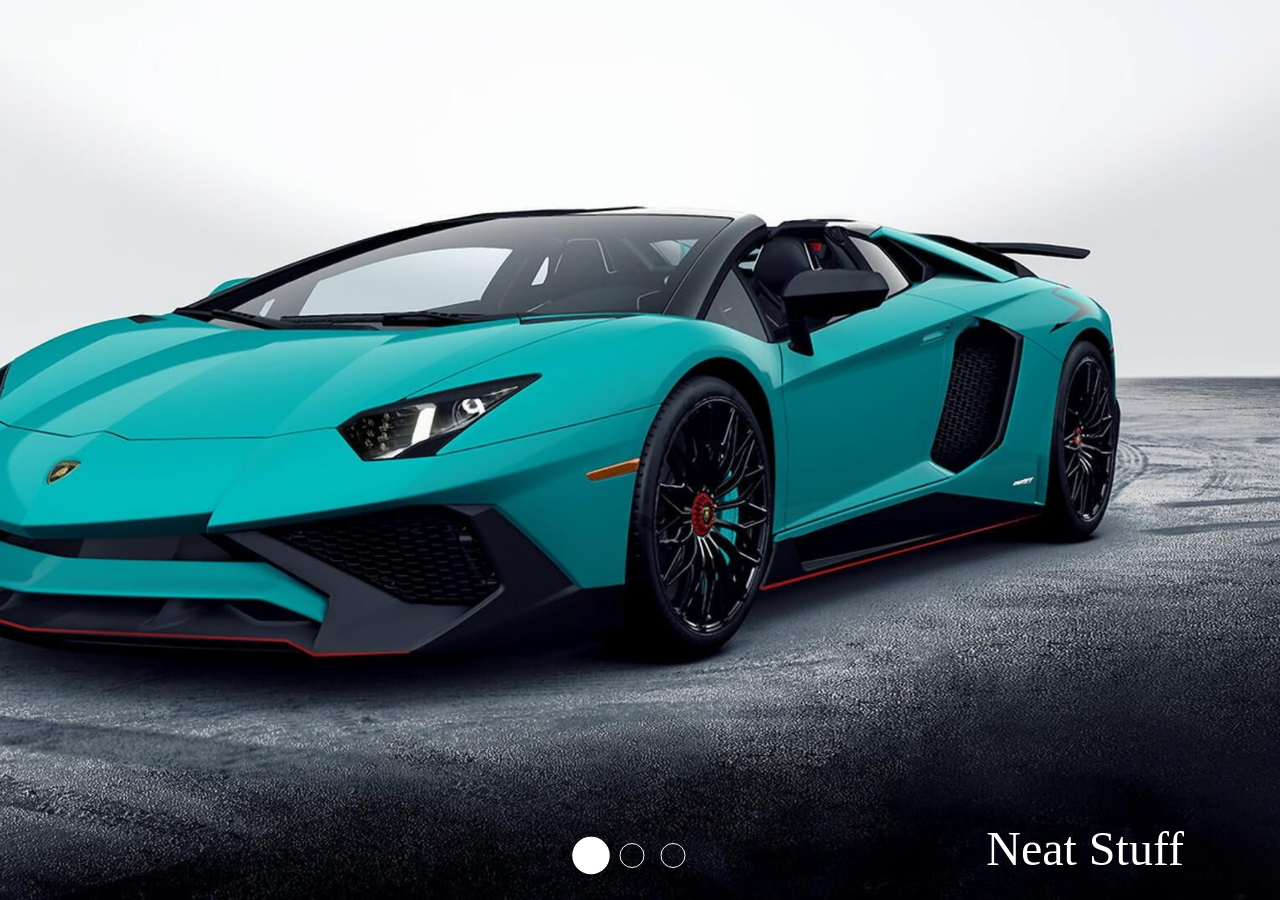
<file: imageslide/examples/index.html>
<!doctype html>
<html>
  <head>
    <title>Tiny Slide</title>
    <link href="../css/tinyslide.css" rel="stylesheet" />
    <script src="https://code.jquery.com/jquery-1.11.2.min.js" /></script>
    <script src="../js/tinyslide.js" /></script>
  </head>
  <body>

    <section id="tiny" class="tinyslide">
      <aside class="slides">
        <figure>
          <img src="images/slide1.jpg" alt="" />
          <figcaption>
            Neat Stuff
          </figcaption>
        </figure>
        <figure>
          <img src="images/slide2.jpg" alt="" />
          <figcaption>
            More Text
          </figcaption>
        </figure>
        <figure>
          <img src="images/slide3.jpg" alt="" />
          <figcaption>
            Even More Text
          </figcaption>
        </figure>
      </aside>
    </section>
    <script>
      var tiny = $('#tiny').tiny().data('api_tiny');
    </script>

  </body>
</html>
</file>
<file: imageslide/css/tinyslide.css>
/* line 1, ../sass/tinyslide.scss */
html, body { width: 100%; height: 100%; }

/* line 6, ../sass/tinyslide.scss */
* { margin: 0; padding: 0; box-sizing: border-box; }

/* line 12, ../sass/tinyslide.scss */
.tinyslide { width: 100%; height: 100%; position: relative; overflow: hidden; }
/* line 18, ../sass/tinyslide.scss */
.tinyslide .navigator { position: absolute; bottom: 2em; left: 50%; -webkit-transform: translateX(-50%); -ms-transform: translateX(-50%); transform: translateX(-50%); }
/* line 23, ../sass/tinyslide.scss */
.tinyslide .navigator ul { padding: 0; }
/* line 25, ../sass/tinyslide.scss */
.tinyslide .navigator ul li { float: left; list-style-type: none; margin: 0 1em 0 0; padding: 0; width: 25px; height: 25px; border: 1px solid white; border-radius: 100%; -webkit-transition: all 500ms linear; transition: all 500ms linear; }
/* line 35, ../sass/tinyslide.scss */
.tinyslide .navigator ul li span { display: none; }
/* line 38, ../sass/tinyslide.scss */
.tinyslide .navigator ul li:hover { background: white; }
/* line 41, ../sass/tinyslide.scss */
.tinyslide .navigator ul li.active { background: white; -webkit-transform: scale(1.5); -ms-transform: scale(1.5); transform: scale(1.5); }
/* line 51, ../sass/tinyslide.scss */
.tinyslide aside { height: 100%; width: 100%; -webkit-transition: -webkit-transform 800ms cubic-bezier(0.365, 0.84, 0.44, 1); transition: transform 800ms cubic-bezier(0.365, 0.84, 0.44, 1); -webkit-backface-visibility: hidden; backface-visibility: hidden; }
/* line 57, ../sass/tinyslide.scss */
.tinyslide figure { height: 100%; float: left; position: relative; z-index: 1; }
/* line 63, ../sass/tinyslide.scss */
.tinyslide figure img { width: 100%; height: 100%; -o-object-fit: cover; object-fit: cover; }
/* line 69, ../sass/tinyslide.scss */
.tinyslide figure figcaption { position: absolute; font-size: 3em; color: white; bottom: .5em; right: 2em; z-index: 2; opacity: 0; }
/* line 79, ../sass/tinyslide.scss */
.tinyslide figure.active figcaption { -webkit-animation-name: fadeInRight; animation-name: fadeInRight; -webkit-animation-fill-mode: both; animation-fill-mode: both; -webkit-animation-duration: 2s; animation-duration: 2s; }

@-webkit-keyframes fadeInRight { 0% { opacity: 0; -webkit-transform: translateX(20px); transform: translateX(20px); }
  100% { opacity: 1; -webkit-transform: translateX(0); transform: translateX(0); } }

@keyframes fadeInRight { 0% { opacity: 0; -webkit-transform: translateX(20px); transform: translateX(20px); }
  100% { opacity: 1; -webkit-transform: translateX(0); transform: translateX(0); } }
</file>
